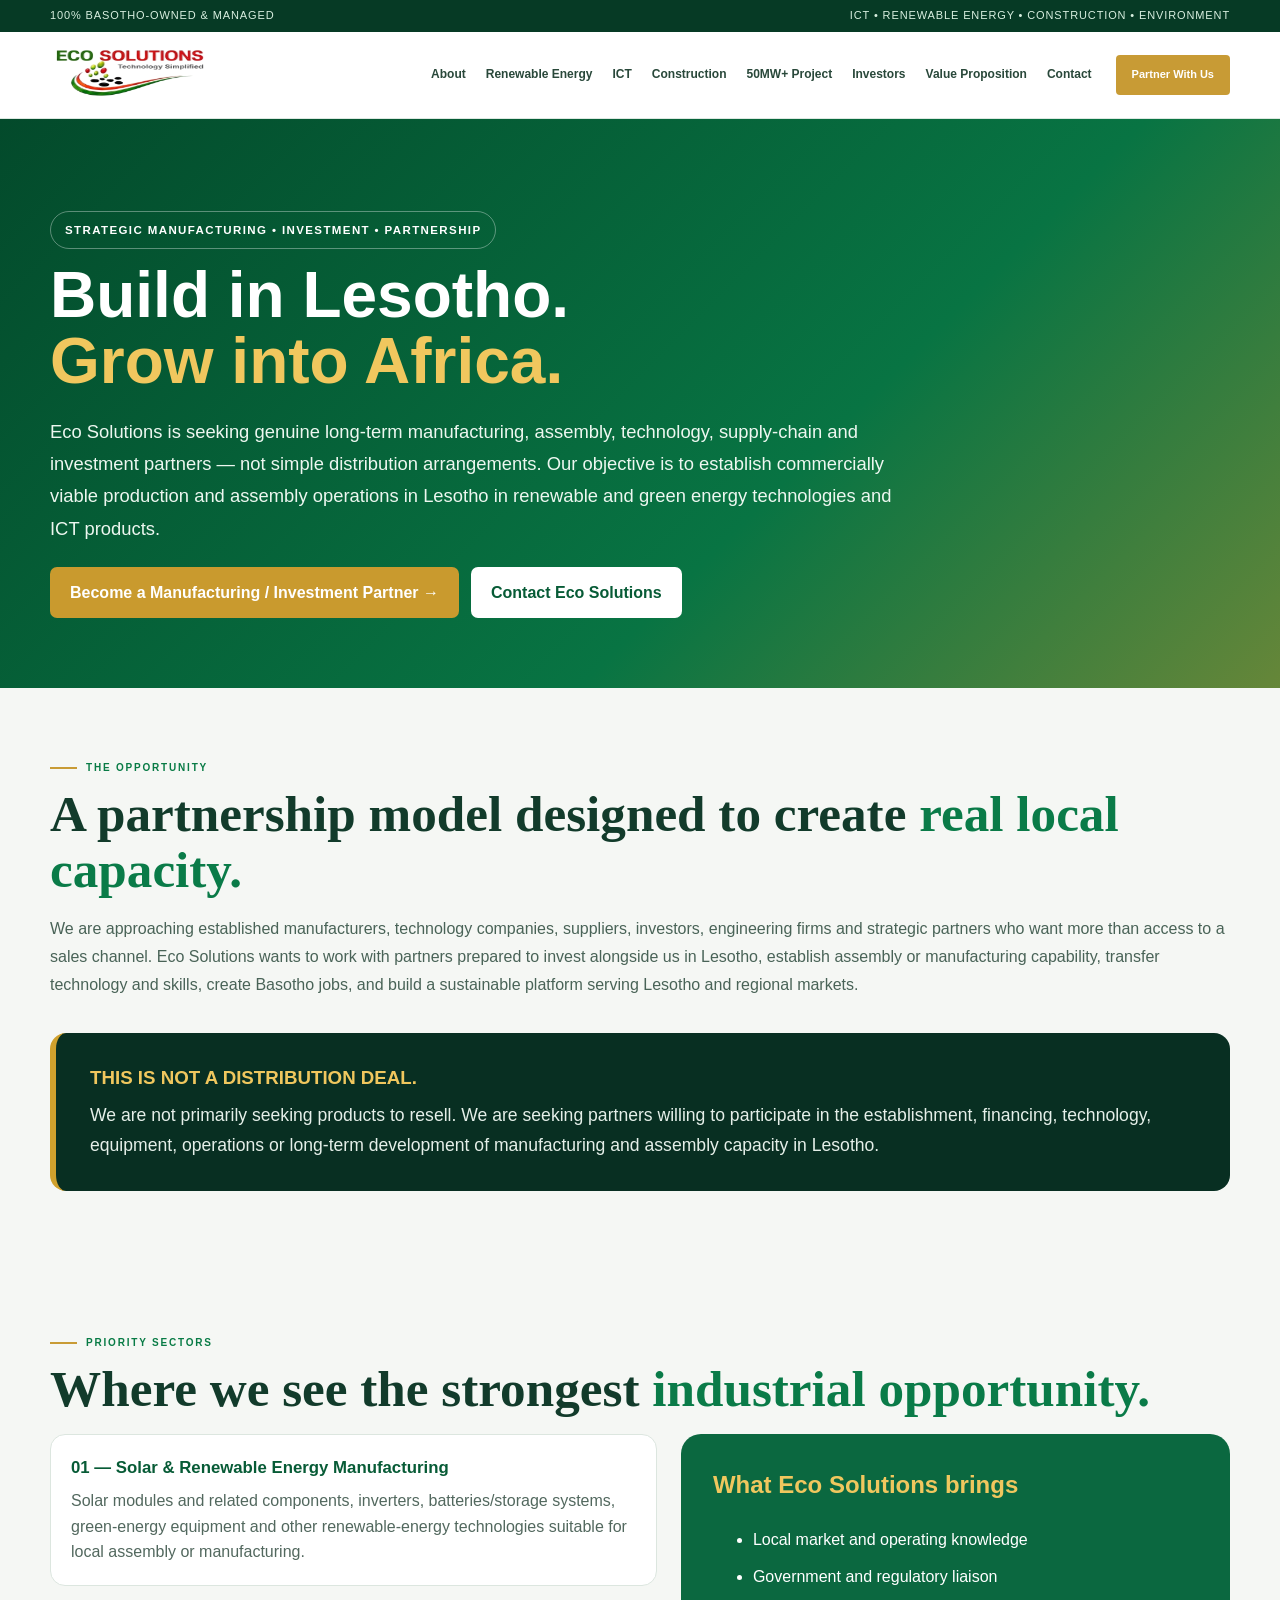
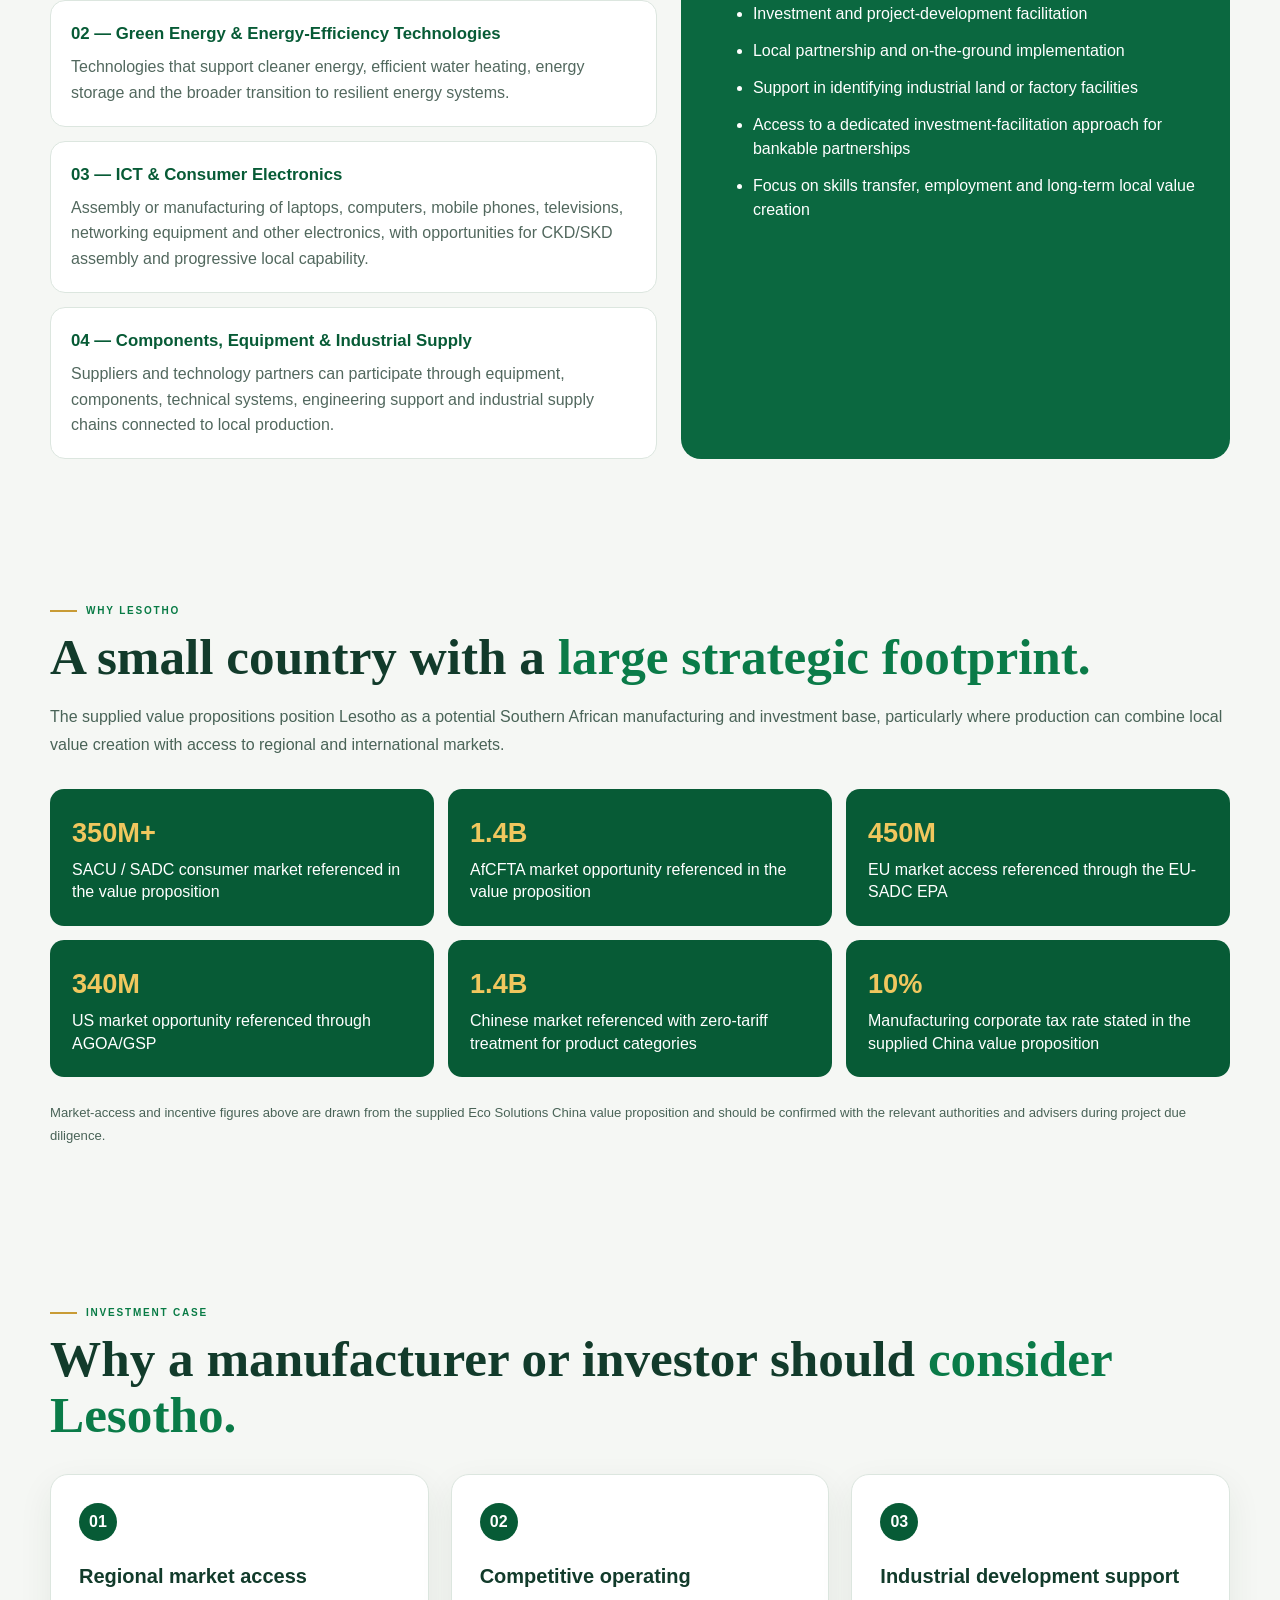
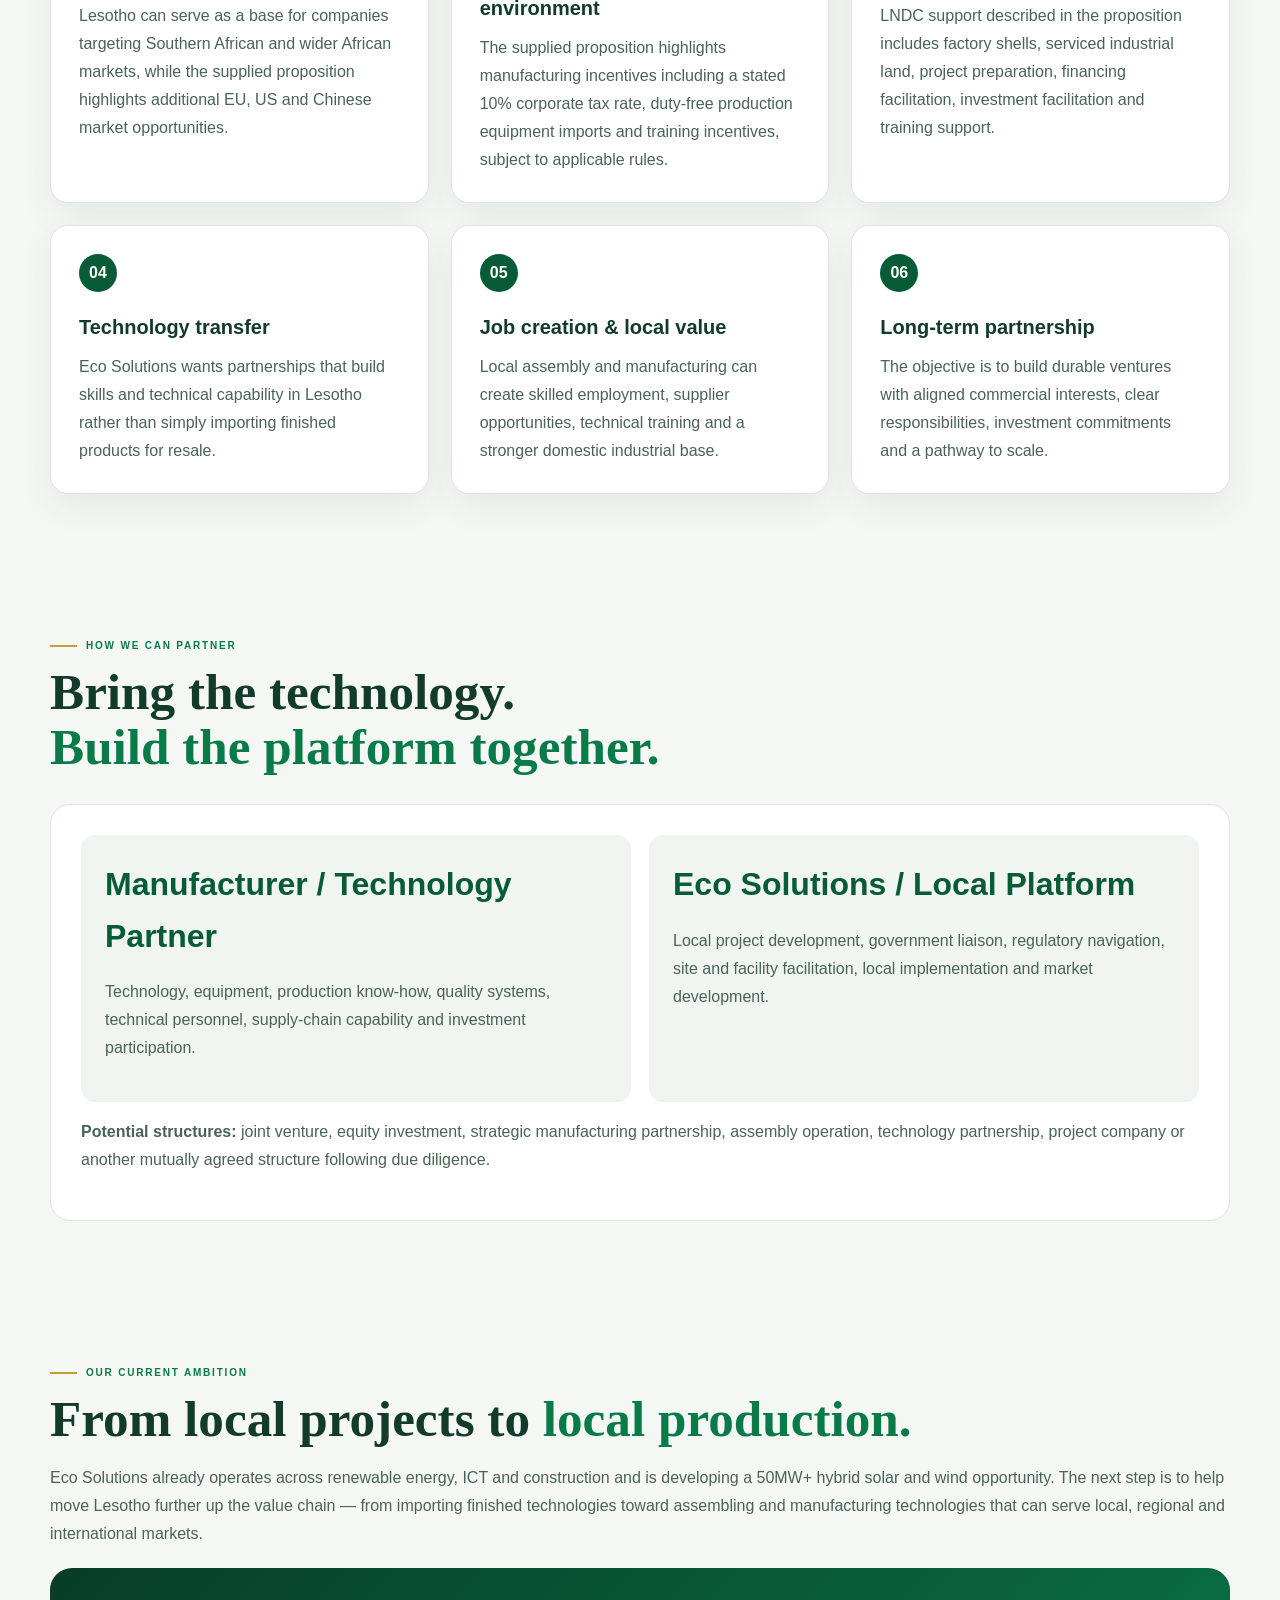
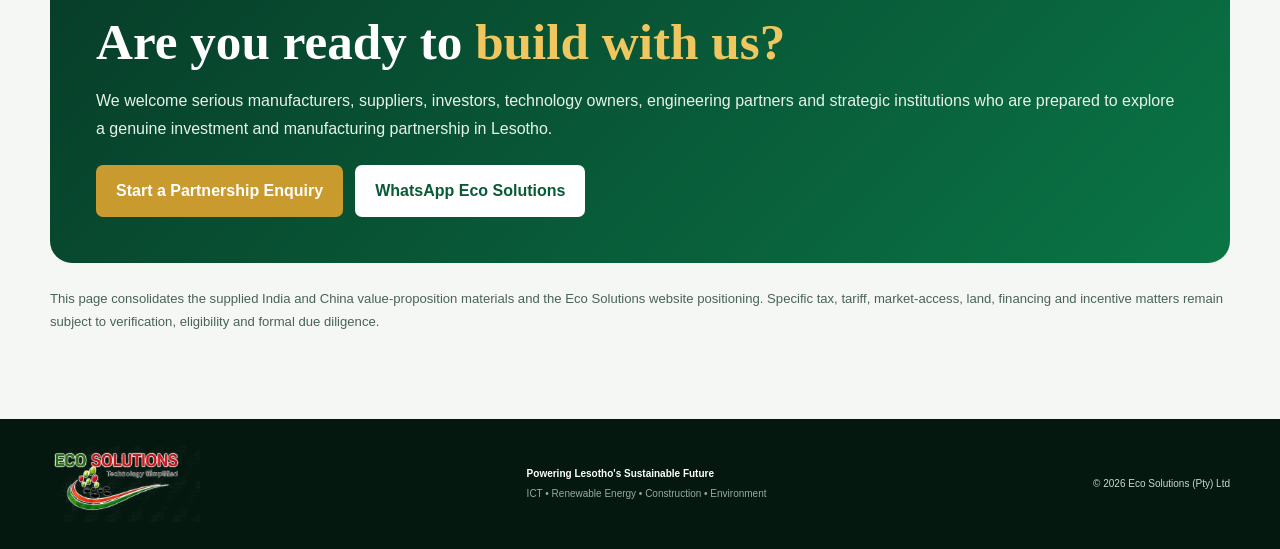
<file: value-proposition.html>
<!doctype html>
<html lang="en">
<head>
<meta charset="utf-8">
<meta name="viewport" content="width=device-width,initial-scale=1">
<meta name="description" content="Eco Solutions value proposition for manufacturers, suppliers, investors and strategic partners seeking to establish renewable energy, green technology and ICT manufacturing or assembly operations in Lesotho.">
<meta name="theme-color" content="#075b36">
<title>Investment & Manufacturing Value Proposition | Eco Solutions</title>
<link rel="icon" href="eco-solutions-logo.png">
<link rel="stylesheet" href="styles.css">
<style>
.value-page{background:#f5f7f4;color:#123b2b}.value-hero{background:linear-gradient(135deg,#034a2b 0%,#087443 62%,#c99a2e 140%);color:#fff;padding:92px 0 70px}.value-hero h1{max-width:1000px;font-size:clamp(2.4rem,5vw,5rem);line-height:1.02;margin:14px 0 22px}.value-hero h1 em{color:#f0c75e;font-style:normal}.value-hero p{max-width:850px;font-size:1.15rem;line-height:1.75;color:#edf7f0}.value-badge{display:inline-flex;padding:9px 14px;border:1px solid rgba(255,255,255,.35);border-radius:999px;font-weight:800;letter-spacing:.12em;font-size:.72rem}.value-section{padding:72px 0}.value-section h2{font-size:clamp(2rem,4vw,3.4rem);line-height:1.08;margin:10px 0 18px}.value-section h2 em{color:#0a7b48;font-style:normal}.value-section p{line-height:1.75;color:#496357}.value-grid{display:grid;grid-template-columns:repeat(3,1fr);gap:22px;margin-top:32px}.value-card{background:#fff;border:1px solid #dce6df;border-radius:18px;padding:28px;box-shadow:0 12px 35px rgba(0,50,30,.07)}.value-card b.num{display:inline-grid;place-items:center;width:38px;height:38px;border-radius:50%;background:#075b36;color:#fff;margin-bottom:15px}.value-card h3{margin:4px 0 10px;font-size:1.25rem}.value-card p{margin:0}.redline{background:#082f22;color:#fff;border-left:6px solid #d0a12d;border-radius:16px;padding:30px 34px;margin-top:34px}.redline h3{margin:0 0 8px;color:#f0c75e}.redline p{color:#e5efe9;margin:0;font-size:1.1rem;line-height:1.7}.market-grid{display:grid;grid-template-columns:repeat(3,1fr);gap:14px;margin-top:30px}.market{background:#075b36;color:#fff;border-radius:14px;padding:22px}.market strong{display:block;color:#f0c75e;font-size:1.7rem}.market span{display:block;margin-top:5px;line-height:1.4}.sector{display:grid;grid-template-columns:1.05fr .95fr;gap:24px;align-items:stretch}.sector-list{display:grid;gap:14px}.sector-item{background:#fff;border-radius:15px;border:1px solid #dce6df;padding:20px}.sector-item strong{display:block;color:#075b36;font-size:1.05rem;margin-bottom:6px}.sector-item span{color:#52685e;line-height:1.55}.advantage{background:#0b6840;color:#fff;border-radius:20px;padding:32px}.advantage h3{color:#f0c75e;font-size:1.5rem;margin-top:0}.advantage li{margin:13px 0;line-height:1.5}.model{background:#fff;border-radius:20px;border:1px solid #dce6df;padding:30px;margin-top:30px}.split-model{display:grid;grid-template-columns:1fr 1fr;gap:18px}.model-box{background:#f0f5f1;border-radius:14px;padding:24px}.model-box strong{display:block;font-size:2rem;color:#075b36}.cta-value{background:linear-gradient(135deg,#073d29,#0a7546);color:#fff;border-radius:22px;padding:46px;margin-top:20px}.cta-value h2{color:#fff;margin-top:0}.cta-value h2 em{color:#f0c75e}.cta-value p{color:#e8f2ec}.cta-actions{display:flex;gap:12px;flex-wrap:wrap;margin-top:22px}.btn-gold{display:inline-block;background:#c99a2e;color:#fff;padding:13px 20px;border-radius:7px;text-decoration:none;font-weight:800}.btn-white{display:inline-block;background:#fff;color:#075b36;padding:13px 20px;border-radius:7px;text-decoration:none;font-weight:800}.source-note{font-size:.82rem;color:#687a71;margin-top:25px}.value-nav{background:#fff}.value-nav .brand img{max-height:62px}
@media(max-width:800px){.value-hero{padding:55px 0 48px}.value-hero h1{font-size:clamp(2.35rem,11vw,4rem);margin:12px 0 17px}.value-hero p{font-size:1rem;line-height:1.65}.value-badge{font-size:.62rem;line-height:1.35}.value-section{padding:52px 0}.value-section h2{font-size:clamp(1.95rem,9vw,3rem)}.value-section p{font-size:.95rem}.value-grid,.market-grid,.sector,.split-model{grid-template-columns:1fr}.value-card,.sector-item{padding:22px}.redline{padding:22px 20px;border-left-width:5px}.redline p{font-size:1rem}.market{padding:18px}.market strong{font-size:1.5rem}.advantage{padding:24px}.model{padding:20px}.model-box{padding:20px}.model-box strong{font-size:1.45rem}.cta-value{padding:28px 22px;border-radius:16px}.cta-actions{display:grid;grid-template-columns:1fr;gap:9px}.btn-gold,.btn-white{text-align:center;min-height:48px;display:flex;align-items:center;justify-content:center}.value-nav .nav-wrap{min-height:72px}.value-nav .value-nav{min-height:72px}}
@media(max-width:600px){.value-section{padding:44px 0}.value-hero h1{font-size:40px}.value-hero p{font-size:14px}.value-section h2{font-size:31px}.value-card h3{font-size:1.1rem}.value-card p,.sector-item span{font-size:13px}.market-grid{gap:10px}.market{border-radius:11px}.advantage{border-radius:14px}.advantage li{font-size:13px;margin:10px 0}.model{border-radius:14px}.model-box{border-radius:11px}.source-note{font-size:11px}.value-page .footer{padding:25px 0}.value-page .floating{right:8px;bottom:8px}}
</style>
</head>
<body class="value-page">
<div class="topbar"><div class="container"><span>100% Basotho-owned & managed</span><span>ICT • Renewable Energy • Construction • Environment</span></div></div>
<header class="value-nav"><div class="container nav-wrap"><a class="brand" href="index.html"><img src="eco-solutions-logo.png" alt="Eco Solutions logo"></a><button class="menu" aria-label="Open menu" aria-expanded="false">☰</button><nav><a href="index.html#about">About</a><a href="index.html#energy">Renewable Energy</a><a href="index.html#ict">ICT</a><a href="index.html#construction">Construction</a><a href="index.html#project">50MW+ Project</a><a href="index.html#partners">Investors</a><a href="#opportunity">Value Proposition</a><a href="index.html#contact">Contact</a></nav><a class="nav-cta" href="index.html#partner-form">Partner With Us</a></div></header>
<main>
<section class="value-hero"><div class="container"><span class="value-badge">STRATEGIC MANUFACTURING • INVESTMENT • PARTNERSHIP</span><h1>Build in Lesotho.<br><em>Grow into Africa.</em></h1><p>Eco Solutions is seeking genuine long-term manufacturing, assembly, technology, supply-chain and investment partners — not simple distribution arrangements. Our objective is to establish commercially viable production and assembly operations in Lesotho in renewable and green energy technologies and ICT products.</p><div class="cta-actions"><a class="btn-gold" href="index.html#partner-form">Become a Manufacturing / Investment Partner →</a><a class="btn-white" href="index.html#contact">Contact Eco Solutions</a></div></div></section>
<section id="opportunity" class="value-section"><div class="container"><div class="eyebrow"><i></i> THE OPPORTUNITY</div><h2>A partnership model designed to create <em>real local capacity.</em></h2><p>We are approaching established manufacturers, technology companies, suppliers, investors, engineering firms and strategic partners who want more than access to a sales channel. Eco Solutions wants to work with partners prepared to invest alongside us in Lesotho, establish assembly or manufacturing capability, transfer technology and skills, create Basotho jobs, and build a sustainable platform serving Lesotho and regional markets.</p><div class="redline"><h3>THIS IS NOT A DISTRIBUTION DEAL.</h3><p>We are not primarily seeking products to resell. We are seeking partners willing to participate in the establishment, financing, technology, equipment, operations or long-term development of manufacturing and assembly capacity in Lesotho.</p></div></div></section>
<section class="value-section"><div class="container"><div class="eyebrow"><i></i> PRIORITY SECTORS</div><h2>Where we see the strongest <em>industrial opportunity.</em></h2><div class="sector"><div class="sector-list"><div class="sector-item"><strong>01 — Solar & Renewable Energy Manufacturing</strong><span>Solar modules and related components, inverters, batteries/storage systems, green-energy equipment and other renewable-energy technologies suitable for local assembly or manufacturing.</span></div><div class="sector-item"><strong>02 — Green Energy & Energy-Efficiency Technologies</strong><span>Technologies that support cleaner energy, efficient water heating, energy storage and the broader transition to resilient energy systems.</span></div><div class="sector-item"><strong>03 — ICT & Consumer Electronics</strong><span>Assembly or manufacturing of laptops, computers, mobile phones, televisions, networking equipment and other electronics, with opportunities for CKD/SKD assembly and progressive local capability.</span></div><div class="sector-item"><strong>04 — Components, Equipment & Industrial Supply</strong><span>Suppliers and technology partners can participate through equipment, components, technical systems, engineering support and industrial supply chains connected to local production.</span></div></div><div class="advantage"><h3>What Eco Solutions brings</h3><ul><li>Local market and operating knowledge</li><li>Government and regulatory liaison</li><li>Investment and project-development facilitation</li><li>Local partnership and on-the-ground implementation</li><li>Support in identifying industrial land or factory facilities</li><li>Access to a dedicated investment-facilitation approach for bankable partnerships</li><li>Focus on skills transfer, employment and long-term local value creation</li></ul></div></div></div></section>
<section class="value-section"><div class="container"><div class="eyebrow"><i></i> WHY LESOTHO</div><h2>A small country with a <em>large strategic footprint.</em></h2><p>The supplied value propositions position Lesotho as a potential Southern African manufacturing and investment base, particularly where production can combine local value creation with access to regional and international markets.</p><div class="market-grid"><div class="market"><strong>350M+</strong><span>SACU / SADC consumer market referenced in the value proposition</span></div><div class="market"><strong>1.4B</strong><span>AfCFTA market opportunity referenced in the value proposition</span></div><div class="market"><strong>450M</strong><span>EU market access referenced through the EU-SADC EPA</span></div><div class="market"><strong>340M</strong><span>US market opportunity referenced through AGOA/GSP</span></div><div class="market"><strong>1.4B</strong><span>Chinese market referenced with zero-tariff treatment for product categories</span></div><div class="market"><strong>10%</strong><span>Manufacturing corporate tax rate stated in the supplied China value proposition</span></div></div><p class="source-note">Market-access and incentive figures above are drawn from the supplied Eco Solutions China value proposition and should be confirmed with the relevant authorities and advisers during project due diligence.</p></div></section>
<section class="value-section"><div class="container"><div class="eyebrow"><i></i> INVESTMENT CASE</div><h2>Why a manufacturer or investor should <em>consider Lesotho.</em></h2><div class="value-grid"><article class="value-card"><b class="num">01</b><h3>Regional market access</h3><p>Lesotho can serve as a base for companies targeting Southern African and wider African markets, while the supplied proposition highlights additional EU, US and Chinese market opportunities.</p></article><article class="value-card"><b class="num">02</b><h3>Competitive operating environment</h3><p>The supplied proposition highlights manufacturing incentives including a stated 10% corporate tax rate, duty-free production equipment imports and training incentives, subject to applicable rules.</p></article><article class="value-card"><b class="num">03</b><h3>Industrial development support</h3><p>LNDC support described in the proposition includes factory shells, serviced industrial land, project preparation, financing facilitation, investment facilitation and training support.</p></article><article class="value-card"><b class="num">04</b><h3>Technology transfer</h3><p>Eco Solutions wants partnerships that build skills and technical capability in Lesotho rather than simply importing finished products for resale.</p></article><article class="value-card"><b class="num">05</b><h3>Job creation & local value</h3><p>Local assembly and manufacturing can create skilled employment, supplier opportunities, technical training and a stronger domestic industrial base.</p></article><article class="value-card"><b class="num">06</b><h3>Long-term partnership</h3><p>The objective is to build durable ventures with aligned commercial interests, clear responsibilities, investment commitments and a pathway to scale.</p></article></div></div></section>
<section class="value-section"><div class="container"><div class="eyebrow"><i></i> HOW WE CAN PARTNER</div><h2>Bring the technology.<br><em>Build the platform together.</em></h2><div class="model"><div class="split-model"><div class="model-box"><strong>Manufacturer / Technology Partner</strong><p>Technology, equipment, production know-how, quality systems, technical personnel, supply-chain capability and investment participation.</p></div><div class="model-box"><strong>Eco Solutions / Local Platform</strong><p>Local project development, government liaison, regulatory navigation, site and facility facilitation, local implementation and market development.</p></div></div><p><strong>Potential structures:</strong> joint venture, equity investment, strategic manufacturing partnership, assembly operation, technology partnership, project company or another mutually agreed structure following due diligence.</p></div></div></section>
<section class="value-section"><div class="container"><div class="eyebrow"><i></i> OUR CURRENT AMBITION</div><h2>From local projects to <em>local production.</em></h2><p>Eco Solutions already operates across renewable energy, ICT and construction and is developing a 50MW+ hybrid solar and wind opportunity. The next step is to help move Lesotho further up the value chain — from importing finished technologies toward assembling and manufacturing technologies that can serve local, regional and international markets.</p><div class="cta-value"><h2>Are you ready to <em>build with us?</em></h2><p>We welcome serious manufacturers, suppliers, investors, technology owners, engineering partners and strategic institutions who are prepared to explore a genuine investment and manufacturing partnership in Lesotho.</p><div class="cta-actions"><a class="btn-gold" href="index.html#partner-form">Start a Partnership Enquiry</a><a class="btn-white" target="_blank" href="https://wa.me/26662004222?text=Hello%20Eco%20Solutions%2C%20we%20are%20interested%20in%20a%20manufacturing%20or%20investment%20partnership%20in%20Lesotho.">WhatsApp Eco Solutions</a></div></div><p class="source-note">This page consolidates the supplied India and China value-proposition materials and the Eco Solutions website positioning. Specific tax, tariff, market-access, land, financing and incentive matters remain subject to verification, eligibility and formal due diligence.</p></div></section>
</main>
<footer><div class="container footer"><img src="eco-solutions-logo.png" alt="Eco Solutions logo"><div><b>Powering Lesotho's Sustainable Future</b><span>ICT • Renewable Energy • Construction • Environment</span></div><span>© <span id="year"></span> Eco Solutions (Pty) Ltd</span></div></footer>
<script>document.getElementById('year').textContent=new Date().getFullYear();const menu=document.querySelector('.menu'),nav=document.querySelector('nav');if(menu&&nav){menu.addEventListener('click',()=>{const open=nav.classList.toggle('open');menu.setAttribute('aria-expanded',String(open))});nav.querySelectorAll('a').forEach(a=>a.addEventListener('click',()=>{nav.classList.remove('open');menu.setAttribute('aria-expanded','false')}))}</script>
</body>
</html>
</file>
<file: styles.css>
*{box-sizing:border-box}html{scroll-behavior:smooth}body{margin:0;color:#123126;background:#fff;font-family:Arial,Helvetica,sans-serif;line-height:1.6}a{text-decoration:none;color:inherit}img{display:block;max-width:100%}.container{width:min(1180px,calc(100% - 40px));margin:auto}.topbar{background:#063a25;color:#d8efe0;font-size:11px;letter-spacing:.08em;text-transform:uppercase}.topbar .container{min-height:32px;display:flex;justify-content:space-between;align-items:center}header{position:sticky;top:0;z-index:50;background:rgba(255,255,255,.97);backdrop-filter:blur(12px);border-bottom:1px solid #dce8e1}.nav-wrap{min-height:86px;display:flex;align-items:center;gap:24px}.brand img{width:180px;height:auto}.menu{display:none;border:0;background:none;font-size:28px}.nav-wrap nav{display:flex;gap:20px;margin-left:auto;font-size:12px;font-weight:700;color:#29483a}.nav-wrap nav a:hover{color:#087b45}.nav-cta,.btn.gold{background:#c89b35;color:#fff}.nav-cta{padding:11px 16px;border-radius:4px;font-size:11px;font-weight:800}.hero{position:relative;min-height:750px;background:#052f20;color:#fff;overflow:hidden}.hero-bg{position:absolute;inset:0;background:linear-gradient(90deg,rgba(2,42,27,.97),rgba(3,55,34,.84) 48%,rgba(3,45,28,.35)),url("solar-rooftop.jpg") center/cover}.hero-inner{position:relative;z-index:2;min-height:750px;display:grid;grid-template-columns:1.15fr .85fr;gap:70px;align-items:center;padding:80px 0}.hero-copy>p{font-size:18px;color:#d7e9df;max-width:650px}.hero h1,h2{font-family:Georgia,serif}.hero h1{font-size:clamp(45px,6vw,80px);line-height:1.03;letter-spacing:-.04em;margin:20px 0}.hero h1 em,h2 em{font-style:normal;color:#d2a744}.eyebrow{font-size:10px;letter-spacing:.18em;font-weight:800;color:#087b45;display:flex;align-items:center;gap:9px}.eyebrow i{width:27px;height:2px;background:#c89b35;display:inline-block}.eyebrow.light{color:#e5f6eb}.eyebrow.mint{color:#a8e2bc}.actions{display:flex;gap:12px;flex-wrap:wrap;margin:28px 0}.btn{display:inline-flex;align-items:center;justify-content:center;border:0;border-radius:4px;padding:13px 18px;font-size:11px;font-weight:800;cursor:pointer}.btn.white{background:#fff;color:#123126}.btn.wa{background:#20a85a;color:#fff}.btn.outline{border:1px solid #b8c9bf;background:#fff;color:#123126}.trust{display:flex;gap:38px;border-top:1px solid rgba(255,255,255,.2);padding-top:20px;margin-top:38px}.trust div{display:flex;gap:10px;align-items:center}.trust b{font-size:24px}.trust span{font-size:9px;line-height:1.3;color:#c6d9cf;text-transform:uppercase;letter-spacing:.07em}.hero-card{background:#fff;color:#123126;padding:13px;border-radius:6px;box-shadow:0 30px 70px rgba(0,0,0,.35);transform:rotate(1deg)}.card-label{font-size:9px;letter-spacing:.16em;font-weight:800;padding:7px}.hero-card>img{width:100%;height:330px;object-fit:cover}.hero-card-bottom{display:flex;justify-content:space-between;align-items:center;padding:16px 5px 5px}.hero-card-bottom b{display:block;font-size:29px}.hero-card-bottom span{font-size:10px;color:#65756d}.hero-card-bottom a{background:#087b45;color:#fff;border-radius:50%;width:40px;height:40px;display:grid;place-items:center}.scroll{position:absolute;bottom:20px;left:50%;transform:translateX(-50%);font-size:9px;letter-spacing:.2em;color:#bfd4c9}.section{padding:100px 0}.split{display:grid;grid-template-columns:1fr 1fr;gap:90px;align-items:center}.section h2{font-size:clamp(38px,4.5vw,61px);line-height:1.05;letter-spacing:-.035em;margin:16px 0 23px}.section p{color:#5f7067;font-size:14px}.about-card{background:#f1f6f2;border-top:5px solid #087b45;padding:38px}.about-card>span{font-size:9px;letter-spacing:.17em;color:#6d7b74;font-weight:800}.focus-grid{display:grid;grid-template-columns:1fr 1fr;margin-top:20px}.focus-grid div{padding:18px 0;border-bottom:1px solid #d7e2db}.focus-grid b{display:block;color:#c89b35;font-size:10px}.focus-grid strong{display:block;font-size:18px}.focus-grid small{font-size:10px;color:#6b7972}.dark{background:#062d1f;color:#fff}.dark p{color:#c2d4ca}.section-head{display:flex;justify-content:space-between;gap:50px;align-items:end;margin-bottom:42px}.section-head>p{max-width:430px}.dark h2{color:#fff}.gallery{display:grid;grid-template-columns:1.45fr .8fr .65fr;grid-template-rows:300px 145px;gap:13px}.gallery figure{margin:0;position:relative;overflow:hidden;border-radius:4px}.gallery figure.large{grid-row:1/3}.gallery img{width:100%;height:100%;object-fit:cover}.gallery figcaption{position:absolute;bottom:0;left:0;right:0;padding:38px 18px 15px;background:linear-gradient(transparent,rgba(0,0,0,.88));display:flex;flex-direction:column}.gallery figcaption b{font-size:14px}.gallery figcaption span{font-size:10px;color:#d4e0da}.stat{background:#103d2a;border:1px solid #2d6048;padding:22px;display:flex;flex-direction:column;justify-content:center}.stat b{font-size:35px;color:#a8dfb9}.stat span{font-size:10px;color:#bed1c6}.pills,.service-band{display:flex;gap:8px;flex-wrap:wrap;margin-top:18px}.pills span,.service-band span{border:1px solid #42745b;border-radius:99px;padding:7px 11px;font-size:9px;color:#d0dfd7}.products{display:grid;grid-template-columns:repeat(3,1fr);gap:20px}.products article{border:1px solid #dce7e0;background:#fff}.products article img{width:100%;height:260px;object-fit:cover}.products article div{padding:20px}.products article b{color:#c89b35;font-size:10px}.products h3{margin:7px 0;font-family:Georgia,serif;font-size:21px}.products p{font-size:11px}.service-band span{border-color:#cadbd1;color:#42574d}.construction{background:#f2f6f3}.construction-art{height:500px;background:#06442a;display:flex;align-items:flex-end;padding:0;position:relative;overflow:hidden}.construction-art img{position:absolute;inset:0;width:100%;height:100%;object-fit:cover}.construction-art:after{content:"";position:absolute;inset:0;background:linear-gradient(180deg,rgba(4,39,25,.08),rgba(4,39,25,.72));}.construction-art strong{position:relative;z-index:2;color:#fff;font-family:Georgia,serif;font-size:48px;line-height:1;padding:42px}.list{margin-top:25px;border-top:1px solid #d2ded7}.list div{display:grid;grid-template-columns:45px 1fr;padding:14px 0;border-bottom:1px solid #d2ded7;font-size:12px}.list b{color:#c89b35}.project{display:grid;grid-template-columns:1.35fr .8fr;min-height:470px;background:#072b1e;color:#fff}.project-visual{position:relative;overflow:hidden;background:linear-gradient(160deg,#b7df92,#4f9650 60%,#245f3c)}.site{position:absolute;background:rgba(250,255,234,.76);border:2px solid white;color:#17452d;padding:11px}.site b{display:block;font-size:23px}.site small{font-size:8px;text-transform:uppercase}.site-a{left:9%;top:18%;width:43%;height:42%;transform:rotate(-8deg)}.site-b{right:10%;top:35%;width:37%;height:33%;transform:rotate(7deg)}.solar-field{position:absolute;left:15%;bottom:12%;width:49%;height:21%;background:repeating-linear-gradient(90deg,#153b50 0 24px,#2d687b 24px 27px);transform:skew(-17deg)}.wind{position:absolute;right:14%;bottom:13%;width:10px;height:230px;background:#fff}.wind:before,.wind:after{content:"";position:absolute;left:50%;top:-4px;width:5px;height:105px;background:#fff;transform-origin:50% 100%;border-radius:99px}.wind:before{transform:rotate(120deg)}.wind:after{transform:rotate(240deg)}.project-info{padding:52px}.mw{font-size:76px;line-height:1;color:#a8dfb9}.mw span{font-size:28px;color:#fff}.project-info p{color:#bdd0c5;font-size:11px}.detail{display:grid;grid-template-columns:90px 1fr;gap:12px;border-top:1px solid #28503d;padding:15px 0;font-size:10px}.detail b{color:#a8dfb9}.detail span{color:#d2ded8}.note{font-size:9px!important;color:#7c8d84!important}.pale,.track{background:#f2f6f3}.opportunities{display:grid;grid-template-columns:repeat(4,1fr);gap:13px}.opportunities article{background:#fff;border:1px solid #dbe6df;padding:26px 20px;min-height:230px}.opportunities b{color:#c89b35;font-size:10px}.opportunities h3{font-family:Georgia,serif;font-size:19px}.opportunities p{font-size:10px}.metrics{display:grid;grid-template-columns:repeat(4,1fr);margin-top:40px}.metrics div{background:#fff;padding:27px 20px;border-right:1px solid #dbe4df}.metrics div:last-child{border:0}.metrics b{display:block;color:#087b45;font-size:41px}.metrics span{display:block;font-size:11px;font-weight:800}.metrics small{font-size:9px;color:#78867f}.form-section{background:#062b1d;color:#fff}.form-section p{color:#c1d2c9}.form-layout{display:grid;grid-template-columns:.85fr 1.15fr;gap:65px}.form-contacts{display:grid;gap:10px;margin-top:30px}.form-contacts b{border-top:1px solid #28503d;padding-top:10px;color:#b5dfc3}.form-section h2{color:#fff}.partner-form{background:#fff;color:#123126;padding:30px;border-radius:5px}.row{display:grid;grid-template-columns:1fr 1fr;gap:14px}.partner-form label{display:block;font-size:10px;font-weight:800;color:#53645b;margin-bottom:14px}.partner-form input,.partner-form select,.partner-form textarea{width:100%;margin-top:6px;padding:11px;border:1px solid #d5e0d9;border-radius:3px;background:#fbfcfb;font:inherit;font-size:12px}.form-actions{display:flex;gap:9px;flex-wrap:wrap}.partner-form #form-status{min-height:18px;color:#087b45;font-size:10px}.contact-grid{display:grid;grid-template-columns:1fr 1fr;gap:25px}.contact-box{border-top:1px solid #d8e3dc;margin-top:25px;display:grid;gap:6px}.contact-box b{font-size:10px;color:#087b45;margin-top:12px}.contact-box span{font-size:11px;color:#5f7067}.map{height:450px;border:1px solid #dbe5df}.map iframe{width:100%;height:100%;border:0}.footer{min-height:130px;display:flex;align-items:center;justify-content:space-between;gap:25px;color:#c9d9d1;font-size:10px}.footer img{width:150px;filter:brightness(1.05)}.footer div{display:flex;flex-direction:column}.footer div b{color:#fff}.footer div span{color:#91ad9e;margin-top:4px}footer{background:#04180f}.floating{position:fixed;right:20px;bottom:20px;z-index:60;display:flex;flex-direction:column;gap:7px}.floating a{background:#20a85a;color:#fff;border-radius:50px;padding:11px 14px;font-size:10px;font-weight:800;box-shadow:0 7px 20px rgba(0,0,0,.2)}@media(max-width:900px){.nav-wrap nav{display:none}.nav-wrap nav.open{display:flex;position:absolute;top:86px;left:0;right:0;background:#fff;padding:20px;flex-direction:column;box-shadow:0 10px 20px rgba(0,0,0,.08)}.menu{display:block;margin-left:auto}.nav-cta{display:none}.hero-inner,.split,.form-layout,.contact-grid{grid-template-columns:1fr}.hero-inner{padding-top:55px}.hero-card{max-width:600px}.gallery{grid-template-columns:1fr 1fr;grid-template-rows:300px 200px}.gallery figure.large{grid-row:auto;grid-column:1/3}.opportunities,.metrics{grid-template-columns:1fr 1fr}.products{grid-template-columns:1fr}.project{grid-template-columns:1fr}.construction-art{height:330px}.section-head{align-items:start;flex-direction:column}}@media(max-width:600px){.container{width:min(100% - 28px,1180px)}.topbar .container{font-size:8px}.topbar .container span:last-child{display:none}.brand img{width:145px}.hero{min-height:auto}.hero-inner{min-height:auto;padding:70px 0}.hero h1{font-size:45px}.trust{gap:14px;flex-wrap:wrap}.trust b{font-size:20px}.trust span{font-size:8px}.section{padding:70px 0}.section h2{font-size:39px}.gallery{display:grid;grid-template-columns:1fr;grid-template-rows:300px 220px auto auto}.gallery figure.large{grid-column:auto}.products article img{height:220px}.opportunities,.metrics,.row{grid-template-columns:1fr}.metrics div{border-right:0;border-bottom:1px solid #dbe4df}.project-info{padding:35px}.mw{font-size:60px}.form-layout{gap:35px}.footer{padding:25px 0;flex-direction:column;align-items:flex-start}.floating{right:10px;bottom:10px}.map{height:330px}}
/* Mobile usability pass: comfortable spacing, readable type, full-width controls and no horizontal overflow */
@media(max-width:900px){html,body{width:100%;overflow-x:hidden}.nav-wrap{min-height:72px;gap:10px}.nav-wrap nav.open{top:72px;padding:14px 18px;gap:0}.nav-wrap nav.open a{min-height:46px;display:flex;align-items:center;border-bottom:1px solid #e6eee9;font-size:14px}.nav-wrap nav.open a:last-child{border-bottom:0}.menu{width:46px;height:46px;display:grid;place-items:center;padding:0;cursor:pointer}.hero-inner{gap:38px}.hero-card{width:100%;max-width:none;transform:none}.section-head{gap:16px}.section-head>p{max-width:none}.actions .btn{min-height:46px}.construction-art{border-radius:5px}.products article{border-radius:6px;overflow:hidden}.products article div{padding:18px}.project-visual{min-height:360px}.project-info{padding:38px 28px}.partner-form{padding:24px 20px}.partner-form input,.partner-form select,.partner-form textarea{min-height:46px;font-size:16px}.partner-form textarea{min-height:130px}.form-actions{display:grid;grid-template-columns:1fr}.form-actions .btn{width:100%;min-height:48px}.contact .actions{display:grid;grid-template-columns:1fr}.contact .actions .btn{width:100%;min-height:48px}.map{width:100%}}
@media(max-width:600px){.container{width:calc(100% - 24px)}.topbar .container{min-height:28px}.brand img{width:132px}.hero-inner{padding:48px 0 58px;gap:30px}.hero h1{font-size:clamp(38px,11vw,48px);margin:14px 0 18px}.hero-copy>p{font-size:15px;line-height:1.55}.eyebrow{font-size:8px;letter-spacing:.13em}.actions{display:grid;grid-template-columns:1fr;gap:9px;margin:22px 0}.actions .btn{width:100%;padding:13px 14px;text-align:center}.trust{display:grid;grid-template-columns:1fr 1fr;gap:14px;margin-top:25px}.trust div{align-items:flex-start}.trust b{font-size:19px}.trust span{font-size:7px}.scroll{display:none}.hero-card{padding:9px}.card-label{font-size:8px;padding:6px}.hero-card-bottom{padding:12px 3px 4px;gap:8px}.hero-card-bottom b{font-size:18px}.hero-card-bottom span{font-size:8px}.hero-card-bottom a{width:38px;height:38px}.section{padding:56px 0}.section h2{font-size:clamp(31px,9.5vw,40px);margin:12px 0 17px}.section p{font-size:13px}.section-head{margin-bottom:28px}.gallery{grid-template-rows:250px 205px 125px 125px;gap:9px}.gallery figcaption{padding:30px 12px 11px}.gallery figcaption b{font-size:12px}.gallery figcaption span{font-size:9px}.stat{padding:15px}.stat b{font-size:28px}.pills span,.service-band span{font-size:8px;padding:6px 9px}.products{gap:14px}.products article img{height:205px}.products h3{font-size:19px}.construction-art{height:300px}.construction-art strong{font-size:34px;padding:25px}.opportunities article{min-height:auto;padding:22px 18px}.metrics{margin-top:25px}.metrics div{padding:22px 17px}.metrics b{font-size:34px}.project-visual{min-height:300px}.site b{font-size:18px}.site-a{height:38%}.site-b{height:31%}.solar-field{height:18%}.wind{height:170px}.project-info{padding:30px 20px}.mw{font-size:52px}.detail{grid-template-columns:78px 1fr;gap:8px}.partner-form{padding:20px 16px}.floating{right:8px;bottom:8px;gap:5px}.floating a{padding:10px 12px;font-size:9px}.footer{gap:14px}.footer img{width:125px}.map{height:280px}}
@media(max-width:380px){.container{width:calc(100% - 20px)}.brand img{width:118px}.hero h1{font-size:35px}.trust{grid-template-columns:1fr}.hero-card-bottom b{font-size:16px}.section h2{font-size:30px}.gallery{grid-template-rows:220px 190px 115px 115px}.project-visual{min-height:270px}.floating a{padding:9px 10px;font-size:8px}}
</file>
